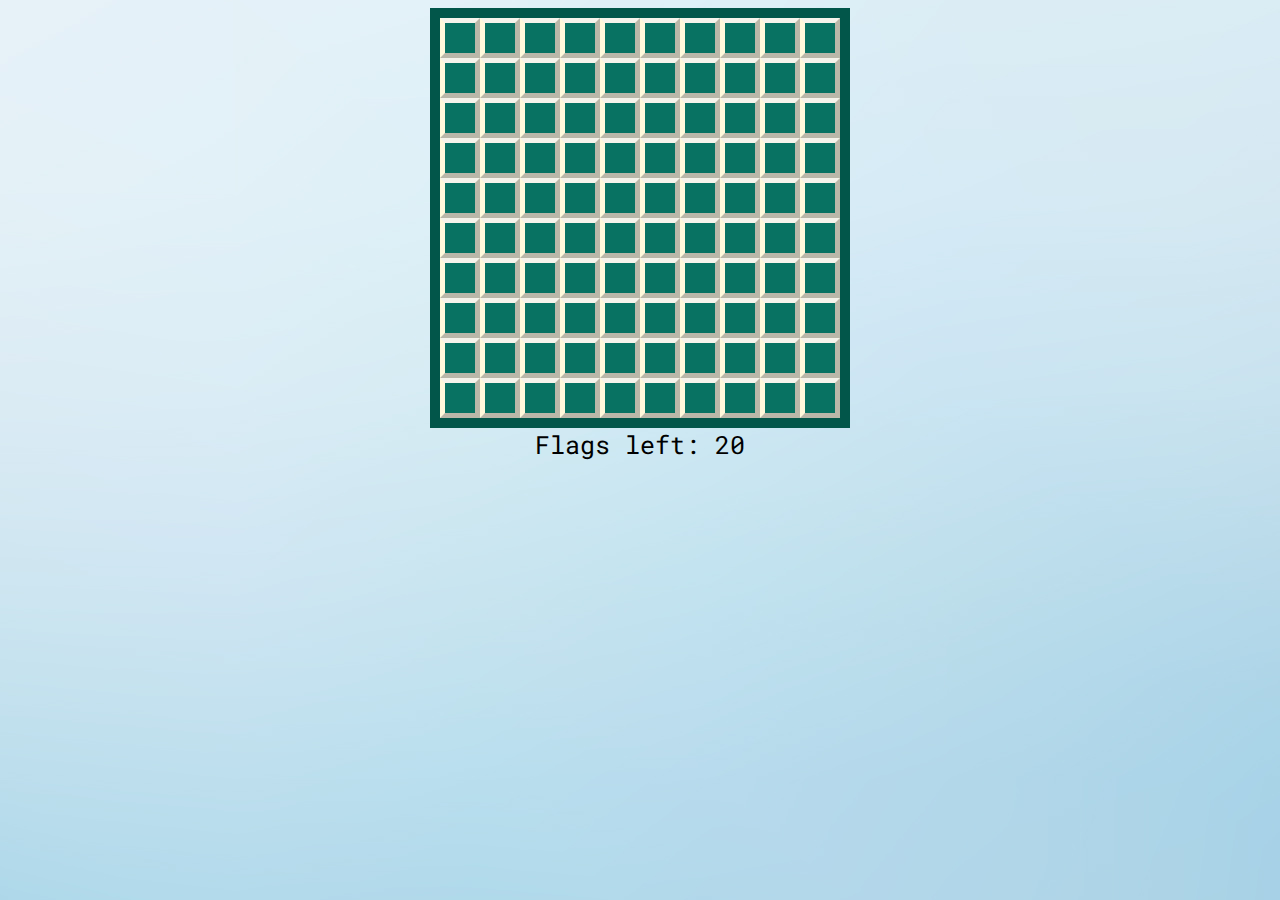
<file: MineSweeper/index.html>
<!DOCTYPE html>
<html lang="en" dir="ltr">
<head>
  <meta charset="UTF-8">
  <title>MineSweeper</title>
  <link rel="icon" href="logo.png" type="icon type">

  <link rel="stylesheet" href="style.css"></link>
  <script src="app.js" charset="utf-8"></script>
  <link href="https://fonts.googleapis.com/css2?family=Roboto+Mono:wght@700&display=swap" rel="stylesheet">
</head>
<body>
  

  <div class="container">
    <div class="grid"></div>
    <div>Flags left: <span id='flags-left'></span></div>
    <div id="result"></div>
  </div>

</body>
</html>
</file>
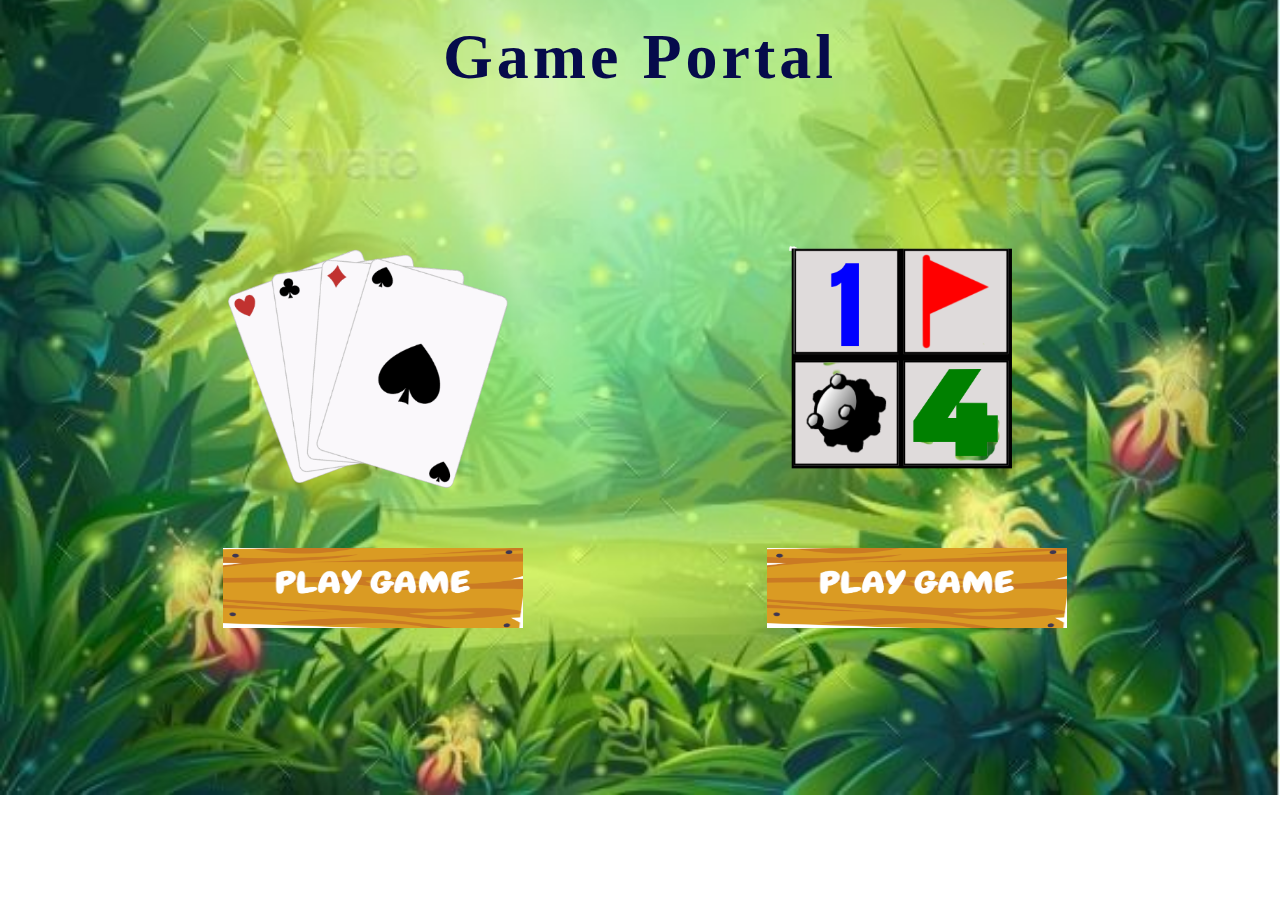
<file: Portal/index.html>
<!DOCTYPE html>
<html lang="en">
<head>
    <meta charset="UTF-8">
    <meta http-equiv="X-UA-Compatible" content="IE=edge">
    <meta name="viewport" content="width=device-width, initial-scale=1.0">
    <link rel="stylesheet" href="style.css">
    <title>Mini Games</title>
</head>
<body>
    <h1>Game Portal</h1>
    <div class="game-container">
        <div class="">
            <img src="cards-removebg-preview.png">
            <div>
                <a href="https://ayusha-stack.github.io/FinalAssignment/">
                    <img src="PLAY GAME.png" class="button">
                    </a>
            </div>
            
        </div>
        <div class="">
            <img src="ee-removebg-preview.png">
            <div>
                <a href="https://ayusha-stack.github.io/MineSweeper/">
                    <img src="PLAY GAME.png" class="button">
                 </a>
            </div>
        </div>
    </div>
</body>
</html>
</file>
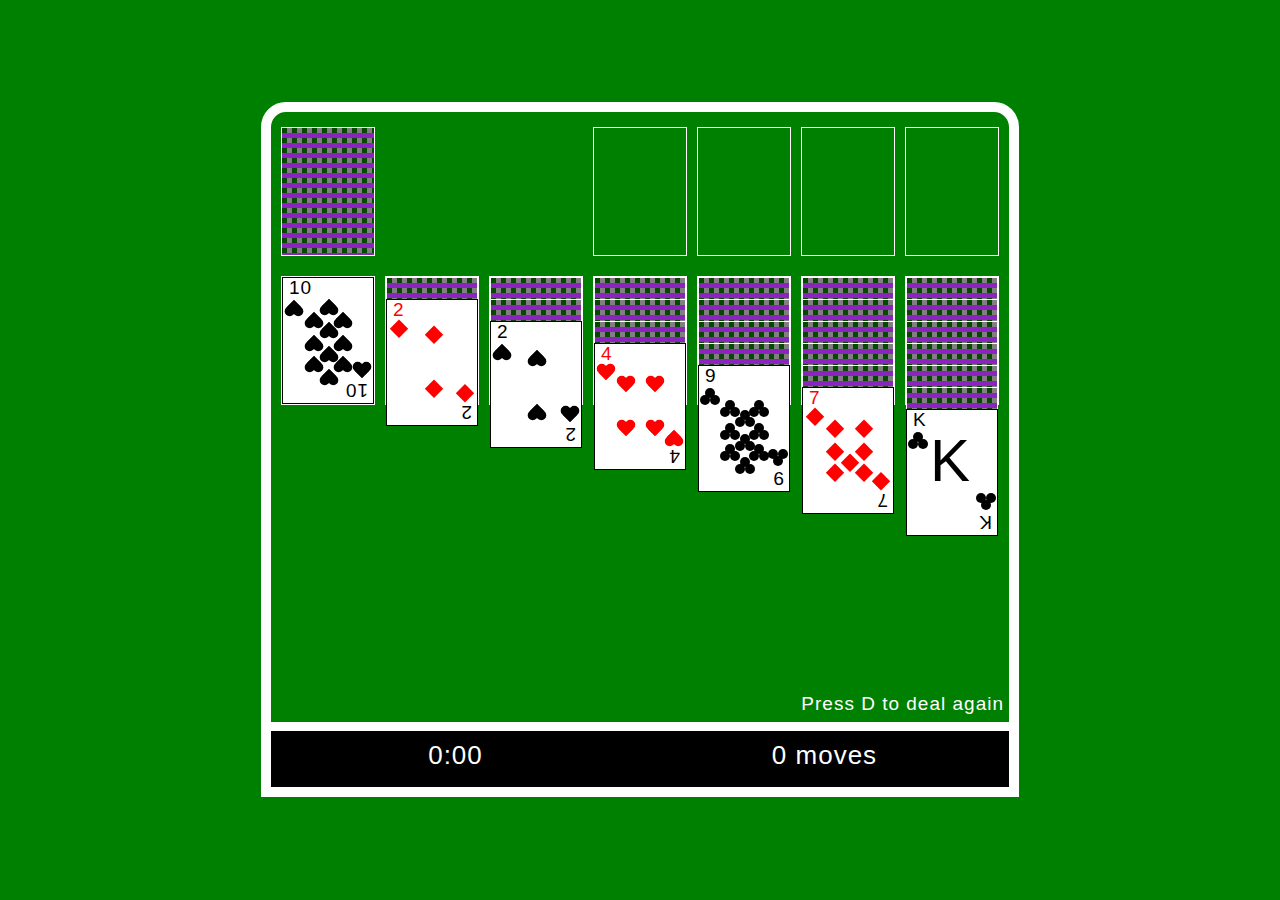
<file: Solitaire/index.html>
<html>
<head>
    
	<title>Solitaire</title>
	
	
	<link href="./assets/css/carddeck.css" rel="stylesheet" type="text/css">
	<link href="./assets/css/style.css" rel="stylesheet" type="text/css">
</head>

<body>
	<script src="./assets/js/cards.js"></script>
	<script src="./assets/js/main.js"></script>
</body>
</html>
</file>
<file: MineSweeper/style.css>
body{
  background-image: url('background.jpeg') ;
}
.container {
  align-items: center;
  
  
}

.grid {
  height: 400px;
  width: 400px;
  display: flex;
  flex-wrap: wrap;
  justify-content: center;
  align-content: center;
  background-color: rgb(8, 114, 98);
  border: 10px solid rgb(2, 86, 74) ;
  margin:auto;
  
  
}

div {
  font-size: 25px;
  text-align: center;
  font-family: 'Roboto Mono', monospace;
}
.valid {
  height: 40px;
  width: 40px;
  border: 5px solid;
  border-color:  #f5f3eb #bab7a9 #bab7a9 #fff9db;
  box-sizing: border-box;
}

.checked {
  height: 40px;
  width: 40px;
  border: 2px solid;
  background-color: #cecab7;
  border-color: #9c998d;
  box-sizing: border-box;
}

.bomb {
  height: 40px;
  width: 40px;
  border: 5px solid;
  border-color: #f5f3eb #bab7a9 #bab7a9 #fff9db;
  box-sizing: border-box;
}

.one {
  color: #e76346;
}

.two {
  color: #4199d3;
}

.three {
  color: #57da59;
}

.four{
  color: #bb41d3;
}

#result {
  margin-top: 20px;
  

  color: red;
  
 justify-content: center;
  
 
}
</file>
<file: Portal/style.css>
*{
    margin:0;
    padding:0;
}
body{
    background-image: url(background.jpeg);
    background-position: center;
  background-repeat: no-repeat;
  background-size: cover;
}
h1{
    color: rgb(6, 11, 75);
    text-align: center;
    font-size: 48px;
    padding-top: 20px;
    font-family: 'dragonhunter';
    letter-spacing: 4px;
    font-size: 64px;
    
}
.game-container{
    display:flex;
    justify-content:space-evenly;
    align-items: center;
    margin-top:100px;
    
}
img{
    height:350px;
    width:350px;
   
}
.button{
    padding-left: 30px;
    height: 80px;
    width: 300px;
}

a{
    margin-top:40px;
}
</file>
<file: Solitaire/assets/css/carddeck.css>
/* suits start */
.clubs, .diamond, .heart, .spade {
  position: relative;
  margin-top: 10px;
}

.clubs::before, .clubs::after {
	content: "";
	position: absolute;
	top: 9px;
	width: 10px;
	height: 10px;
	border-radius: 100%;
	background: #000;
}

.clubs::before {
	left: 10px;
	box-shadow: -5px -7px #000;
}

.clubs::after {
  left: 0;
}

.diamond::after {
	content: "";
	position: absolute;
	left: -2px;
	top: 5px;
	width: 13px;
	height: 13px;
	background: red;
	transform: rotate(45deg);
	transform-origin: 100% 100%;
}

.heart::before, .heart::after {
  content: "";
  position: absolute;
  top: 0;
  width: 10px;
  height: 16px;
  border-radius: 50px 50px 0 0;
  background: red;
}

.heart::before {
  left: 10px;
  transform: rotate(-45deg);
  transform-origin: 0 100%;
}

.heart::after {
  left: 0;
  transform: rotate(45deg);
  transform-origin: 100% 100%;
}

.spade::before, .spade::after {
  content: "";
  position: absolute;
  top: -7px;
  width: 10px;
  height: 16px;
  border-radius: 50px 50px 0 0;
  background: #000;
}

.spade::before {
  left: 17px;
  transform: rotate(-135deg);
  transform-origin: 0 100%;
}

.spade::after {
  left: -7px;
  transform: rotate(135deg);
  transform-origin: 100% 100%;
}

.spade-notch {
  border:1px solid #000;
}
/* suits end */

/* card start */
.card{
	position: absolute;
    border: 1px solid;
    width: 90px;
    height: 125px;
    /* margin: auto; */
    /* margin-left: 2.5px; */
    /* margin-right: 2.5px; */
    margin-top: 5px;
    background-color: #fff;
    display: inline-block;
    color: #000;
    left: 0;
    margin-top: 10px;
    margin-left: 11px;
}

.red{
	color:red;
}

.number-top{
	position: relative;
	top: -4px;
	left: 6px;
}

.suit-top{
	position: relative;
	top: -17px;
	left: 1px;
}

.number-bottom{
	position: relative;
	top: 62px;
	text-align: left;
	right: 5px;
	transform: rotate(-180deg);
}

.suit-bottom{
	position: relative;
	top: 28px;
	right: 1px;
	transform: rotate(-180deg);
}

.suit-centre{
	position: absolute;
}

.two-one, .three-one{
	left: 36px;
	top: -21px;
}

.two-two, .three-three{
	left: 36px;
	top: 33px;
}

.three-two{
	left: 36px;
	top: 5px;
}

.four-one, .five-one, .six-one, .seven-one, .eight-one, .nine-one, .ten-one{
	left: 21px;
	top:-15px;
}

.four-two, .five-two, .six-two, .seven-two, .eight-two, .nine-two, .ten-two{
	left: 50px;
	top: -15px;
}

.four-three, .five-three, .six-five, .seven-five, .eight-five, .nine-five, .ten-five{
	left: 21px;
	top: 29px;
}

.four-four, .five-four, .six-six, .seven-six, .eight-six, .nine-six, .ten-six{
	left: 50px;
	top: 29px;
}

.five-five{
	left: 36px;
	top: 8px;
}

.six-three, .seven-three, .eight-three, .nine-three, .ten-three{
	left: 21px;
	top: 8px;
}

.six-four, .seven-four, .eight-four, .nine-four, .ten-four{
	left: 50px;
	top: 8px;
}

.seven-seven, .eight-seven, .nine-seven, .ten-seven{
	left: 36px;
	top: 19px;
}

.eight-eight, .nine-eight, .ten-eight{
	left: 36px;
	top: -5px;
}

.nine-nine, .ten-ten{
	left: 36px;
	top: 42px;
}

.ten-nine{
	left: 36px;
	top: -28px;
}

.face{
	font-size: 60px;
	margin-left: 23px;
}
/* card end */
</file>
<file: Solitaire/assets/css/style.css>
body{
	text-align: left;
	font-size: 19px;
	font-family: cursive, arial;
	color: white;
	letter-spacing: 1px;
	line-height: 27px;
	margin:0;
	user-select: none;
}

#container{
    text-align:center;
	width: 100vw;
	height: 100vh;
	background: green;
}

#gameArea{
	position: relative;
	top: calc(50% - 348px);
	width: 728px;
	height: 600px;
	margin: auto;
	border: 10px solid;
	border-radius: 25px;
	border-bottom-right-radius: 0;
	border-bottom-left-radius: 0;
	text-align: left;
	padding: 5px;
	background: green;
}

#gameAreaSpan{
	position: absolute;
	bottom: 5px;
	right: 5px;
}

.cardBlock, .blankBlock, .cardBlockNewClick, .cardBlockFlip, .cardBlockAce{
	display: inline-block;
	position: relative;
	width: 92px;
	height: 127px;
	border: 1px solid;
	margin: 10px 5px;
}

.cardBlockNewClick{
	cursor: pointer !important;
}

.cardBlockFlip{
	width: 94px;
	height: 129px;
	border: none;
}

.blankBlock{
	width: 94px;
	height: 129px;
	border: none;
}

#scoreArea{
	border: 10px solid;
    width: 738px;
    position: absolute;
    margin: auto;
    top: calc(50% + 241px);
    left: calc(50% - 379px);
    border-top: 0;
    height: 96px;
}

.scoreBlock{
	display: inline-block;
	position: relative;
	top: 40px;
	width: 50%;
	height: 56px;
	background-color: #000;
}

.scoreValue{
	display: block;
	position: relative;
	top: 11px;
	font-size: 26px;
}

.card{
	top: -10px;
	left: -11px;
	cursor: pointer;
	border:1px solid #000;
	transition:1s;
}

.topClass2{
	top:12px;
}

.topClass3{
	top:34px;
}

.topClass4{
	top:56px;
}

.topClass5{
	top:78px;
}

.topClass6{
	top:100px;
}

.topClass7{
	top:122px;
}

.topClass8{
	top:144px;
}

.topClass9{
	top:166px;
}

.topClass10{
	top:188px;
}

.topClass11{
	top:210px;
}

.topClass12{
	top:232px;
}

.topClass13{
	top:254px;
}

.topClass14{
	top:276px;
}

.topClass15{
	top:298px;
}

.topClass16{
	top:320px;
}

.topClass17{
	top:342px;
}

.topClass18{
	top:364px;
}

.topClass18{
	top:388px;
}

.ace .card{
	top: -10px;
}

.newClick{
	cursor: pointer;
}

.ncbSpan, .ncbSpanClose{
	position: absolute;
	font-size: 124px;
	top: 44px;
	left: 8px;
}

.ncbSpanClose{
	font-size: 100px;
}

.cardHidden .number-top, .cardHidden .number-bottom, .cardHidden .suit-top, .cardHidden .suit-bottom, .cardHidden .suit-centre{
	display:none;
}

.cardHidden{
	cursor:default;
	background-image: linear-gradient(to bottom, transparent 50%, #8b24bf 50%),
		linear-gradient(to right, #064702 50%, grey 50%);
	background-size: 10px 10px, 10px 10px;
	border:1px solid #fff;
}

#shadowBack{
	position: absolute;
	top: 0;
	left: 0;
	width: 100%;
	height: 100%;
	z-index: 2;
	background: grey;
	border-top-right-radius: 15px;
	border-top-left-radius: 15px;
	opacity: 0;
	transition:.5s;
}

#model{
	position: absolute;
	width: 325px;
	background: grey;
	padding: 18px;
	margin: auto;
	left: calc(50% - 180px);
	top: calc(50% - 100px);
	border: 7px solid red;
	border-radius: 10px;
	text-align: center;
}

#modelSpan{
	display: block;
	font-size: 23px;
	letter-spacing: 2px;
}

#modelBtn{
	cursor: pointer;
	background: green;
	padding: 5px;
	margin-top: 19px;
	display: block;
	transition:.5s;
}

#modelBtn:hover{
	background: darkgreen;
}

#modelScoreBlock{
	margin-top:10px;
}

.scoreSpan{
	display: block;
}
</file>
